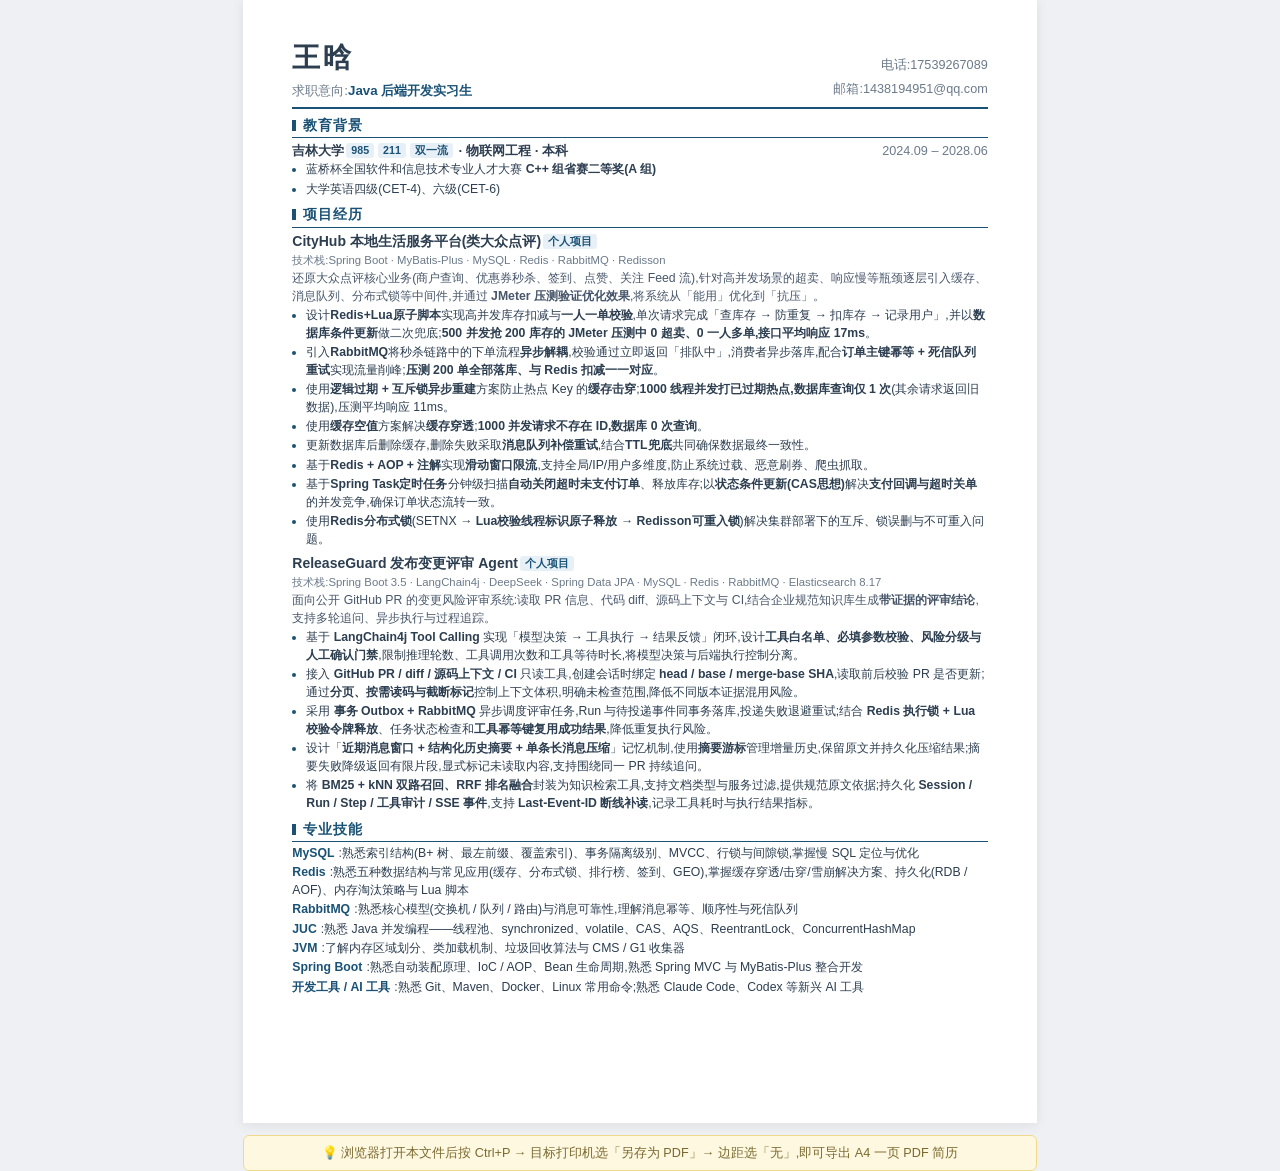
<file: 简历.html>
<!DOCTYPE html>
<html lang="zh-CN">
<head>
<meta charset="UTF-8">
<meta name="viewport" content="width=device-width, initial-scale=1.0">
<title>简历 - Java 后端开发实习生</title>
<style>
  :root {
    --accent: #1a5276;
    --text: #2c3e50;
    --gray: #6b7a8a;
  }
  * { margin: 0; padding: 0; box-sizing: border-box; }
  body {
    font-family: -apple-system, "PingFang SC", "Hiragino Sans GB", "Microsoft YaHei", "Noto Sans SC", sans-serif;
    color: var(--text);
    font-size: 10pt;
    line-height: 1.45;
    background: #eef0f3;
    -webkit-print-color-adjust: exact;
    print-color-adjust: exact;
  }
  .page {
    width: 210mm;
    min-height: 297mm;
    margin: 0 auto;
    background: #fff;
    padding: 10mm 13mm 8mm;
    box-shadow: 0 2px 12px rgba(0,0,0,.08);
  }
  .tip {
    max-width: 210mm;
    margin: 12px auto 0;
    padding: 8px 14px;
    background: #fff8e1;
    border: 1px solid #f0d98c;
    border-radius: 6px;
    color: #7a6a2f;
    font-size: 9.5pt;
    text-align: center;
  }
  @page { size: A4; margin: 0; }
  @media print {
    body { background: #fff; }
    .page { box-shadow: none; margin: 0; }
    .tip { display: none; }
  }

  /* 头部 */
  header {
    display: flex;
    justify-content: space-between;
    align-items: flex-end;
    border-bottom: 2.5px solid var(--accent);
    padding-bottom: 6px;
  }
  h1 { font-size: 21pt; letter-spacing: 3px; }
  .aim { font-size: 10pt; margin-top: 3px; color: var(--gray); }
  .aim b { color: var(--accent); }
  .contact { text-align: right; font-size: 9.5pt; color: var(--gray); line-height: 1.9; }

  /* 章节 */
  h2 {
    font-size: 10.5pt;
    color: var(--accent);
    border-bottom: 1px solid var(--accent);
    padding-bottom: 2px;
    margin: 6px 0 3px;
    letter-spacing: 1px;
  }
  h2::before {
    content: "";
    display: inline-block;
    width: 4px; height: 11px;
    background: var(--accent);
    margin-right: 7px;
    vertical-align: -1px;
  }
  .row { display: flex; justify-content: space-between; align-items: baseline; }
  .row .l { font-weight: 700; }
  .row .r { color: var(--gray); font-size: 9.5pt; white-space: nowrap; margin-left: 12px; }
  .tag {
    display: inline-block;
    font-size: 8pt;
    font-weight: 600;
    color: var(--accent);
    background: #e8f0f7;
    border-radius: 3px;
    padding: 0 5px;
    margin: 0 2px;
    vertical-align: 1px;
  }

  ul { padding-left: 14px; margin-top: 1px; }
  li { font-size: 9.2pt; margin-bottom: 1.5px; }
  li::marker { color: var(--accent); }

  /* 项目 */
  .proj { margin-bottom: 4px; }
  .proj .title { font-weight: 700; font-size: 10.5pt; }
  .stack { color: var(--gray); font-size: 8.5pt; margin: 1px 0 1.5px; }
  .desc { font-size: 9.2pt; color: #47566a; margin-bottom: 1.5px; }

  /* 专业技能 */
  .skill p { font-size: 9.2pt; margin-bottom: 1.5px; }
  .skill b { color: var(--accent); margin-right: 4px; }
</style>
</head>
<body>
<div class="page">

  <!-- ============ 头部 ============ -->
  <header>
    <div>
      <h1>王晗</h1>
      <p class="aim">求职意向:<b>Java 后端开发实习生</b></p>
    </div>
    <div class="contact">
      <p>电话:17539267089</p>
      <p>邮箱:1438194951@qq.com</p>
    </div>
  </header>

  <!-- ============ 教育背景 ============ -->
  <section>
    <h2>教育背景</h2>
    <div class="row">
      <div class="l">吉林大学<span class="tag">985</span><span class="tag">211</span><span class="tag">双一流</span> · 物联网工程 · 本科</div>
      <div class="r">2024.09 – 2028.06</div>
    </div>
    <ul>
      <li>蓝桥杯全国软件和信息技术专业人才大赛 <b>C++ 组省赛二等奖(A 组)</b></li>
      <li>大学英语四级(CET-4)、六级(CET-6)</li>
    </ul>
  </section>

  <!-- ============ 项目经历 ============ -->
  <section>
    <h2>项目经历</h2>

    <div class="proj">
      <div class="title">CityHub 本地生活服务平台(类大众点评)<span class="tag">个人项目</span></div>
      <p class="stack">技术栈:Spring Boot · MyBatis-Plus · MySQL · Redis · RabbitMQ · Redisson</p>
      <p class="desc">还原大众点评核心业务(商户查询、优惠券秒杀、签到、点赞、关注 Feed 流),针对高并发场景的超卖、响应慢等瓶颈逐层引入缓存、消息队列、分布式锁等中间件,并通过 <b>JMeter 压测验证优化效果</b>,将系统从「能用」优化到「抗压」。</p>
      <ul>
        <li>设计<b>Redis+Lua原子脚本</b>实现高并发库存扣减与<b>一人一单校验</b>,单次请求完成「查库存 → 防重复 → 扣库存 → 记录用户」,并以<b>数据库条件更新</b>做二次兜底;<b>500 并发抢 200 库存的 JMeter 压测中 0 超卖、0 一人多单,接口平均响应 17ms</b>。</li>
        <li>引入<b>RabbitMQ</b>将秒杀链路中的下单流程<b>异步解耦</b>,校验通过立即返回「排队中」,消费者异步落库,配合<b>订单主键幂等 + 死信队列重试</b>实现流量削峰;<b>压测 200 单全部落库、与 Redis 扣减一一对应</b>。</li>
        <li>使用<b>逻辑过期 + 互斥锁异步重建</b>方案防止热点 Key 的<b>缓存击穿</b>;<b>1000 线程并发打已过期热点,数据库查询仅 1 次</b>(其余请求返回旧数据),压测平均响应 11ms。</li>
        <li>使用<b>缓存空值</b>方案解决<b>缓存穿透</b>;<b>1000 并发请求不存在 ID,数据库 0 次查询</b>。</li>
        <li>更新数据库后删除缓存,删除失败采取<b>消息队列补偿重试</b>,结合<b>TTL兜底</b>共同确保数据最终一致性。</li>
        <li>基于<b>Redis + AOP + 注解</b>实现<b>滑动窗口限流</b>,支持全局/IP/用户多维度,防止系统过载、恶意刷券、爬虫抓取。</li>
        <li>基于<b>Spring Task定时任务</b>分钟级扫描<b>自动关闭超时未支付订单</b>、释放库存;以<b>状态条件更新(CAS思想)</b>解决<b>支付回调与超时关单</b>的并发竞争,确保订单状态流转一致。</li>
        <li>使用<b>Redis分布式锁</b>(SETNX → <b>Lua校验线程标识原子释放</b> → <b>Redisson可重入锁</b>)解决集群部署下的互斥、锁误删与不可重入问题。</li>
      </ul>
    </div>

    <div class="proj">
      <div class="title">ReleaseGuard 发布变更评审 Agent<span class="tag">个人项目</span></div>
      <p class="stack">技术栈:Spring Boot 3.5 · LangChain4j · DeepSeek · Spring Data JPA · MySQL · Redis · RabbitMQ · Elasticsearch 8.17</p>
      <p class="desc">面向公开 GitHub PR 的变更风险评审系统:读取 PR 信息、代码 diff、源码上下文与 CI,结合企业规范知识库生成<b>带证据的评审结论</b>,支持多轮追问、异步执行与过程追踪。</p>
      <ul>
        <li>基于 <b>LangChain4j Tool Calling</b> 实现「模型决策 → 工具执行 → 结果反馈」闭环,设计<b>工具白名单、必填参数校验、风险分级与人工确认门禁</b>,限制推理轮数、工具调用次数和工具等待时长,将模型决策与后端执行控制分离。</li>
        <li>接入 <b>GitHub PR / diff / 源码上下文 / CI</b> 只读工具,创建会话时绑定 <b>head / base / merge-base SHA</b>,读取前后校验 PR 是否更新;通过<b>分页、按需读码与截断标记</b>控制上下文体积,明确未检查范围,降低不同版本证据混用风险。</li>
        <li>采用 <b>事务 Outbox + RabbitMQ</b> 异步调度评审任务,Run 与待投递事件同事务落库,投递失败退避重试;结合 <b>Redis 执行锁 + Lua 校验令牌释放</b>、任务状态检查和<b>工具幂等键复用成功结果</b>,降低重复执行风险。</li>
        <li>设计「<b>近期消息窗口 + 结构化历史摘要 + 单条长消息压缩</b>」记忆机制,使用<b>摘要游标</b>管理增量历史,保留原文并持久化压缩结果;摘要失败降级返回有限片段,显式标记未读取内容,支持围绕同一 PR 持续追问。</li>
        <li>将 <b>BM25 + kNN 双路召回、RRF 排名融合</b>封装为知识检索工具,支持文档类型与服务过滤,提供规范原文依据;持久化 <b>Session / Run / Step / 工具审计 / SSE 事件</b>,支持 <b>Last-Event-ID 断线补读</b>,记录工具耗时与执行结果指标。</li>
      </ul>
    </div>
  </section>

  <!-- ============ 专业技能 ============ -->
  <section class="skill">
    <h2>专业技能</h2>
    <p><b>MySQL</b>:熟悉索引结构(B+ 树、最左前缀、覆盖索引)、事务隔离级别、MVCC、行锁与间隙锁,掌握慢 SQL 定位与优化</p>
    <p><b>Redis</b>:熟悉五种数据结构与常见应用(缓存、分布式锁、排行榜、签到、GEO),掌握缓存穿透/击穿/雪崩解决方案、持久化(RDB / AOF)、内存淘汰策略与 Lua 脚本</p>
    <p><b>RabbitMQ</b>:熟悉核心模型(交换机 / 队列 / 路由)与消息可靠性,理解消息幂等、顺序性与死信队列</p>
    <p><b>JUC</b>:熟悉 Java 并发编程——线程池、synchronized、volatile、CAS、AQS、ReentrantLock、ConcurrentHashMap</p>
    <p><b>JVM</b>:了解内存区域划分、类加载机制、垃圾回收算法与 CMS / G1 收集器</p>
    <p><b>Spring Boot</b>:熟悉自动装配原理、IoC / AOP、Bean 生命周期,熟悉 Spring MVC 与 MyBatis-Plus 整合开发</p>
    <p><b>开发工具 / AI 工具</b>:熟悉 Git、Maven、Docker、Linux 常用命令;熟悉 Claude Code、Codex 等新兴 AI 工具</p>
  </section>

</div>

<div class="tip">💡 浏览器打开本文件后按 Ctrl+P → 目标打印机选「另存为 PDF」→ 边距选「无」,即可导出 A4 一页 PDF 简历</div>
</body>
</html>
</file>
